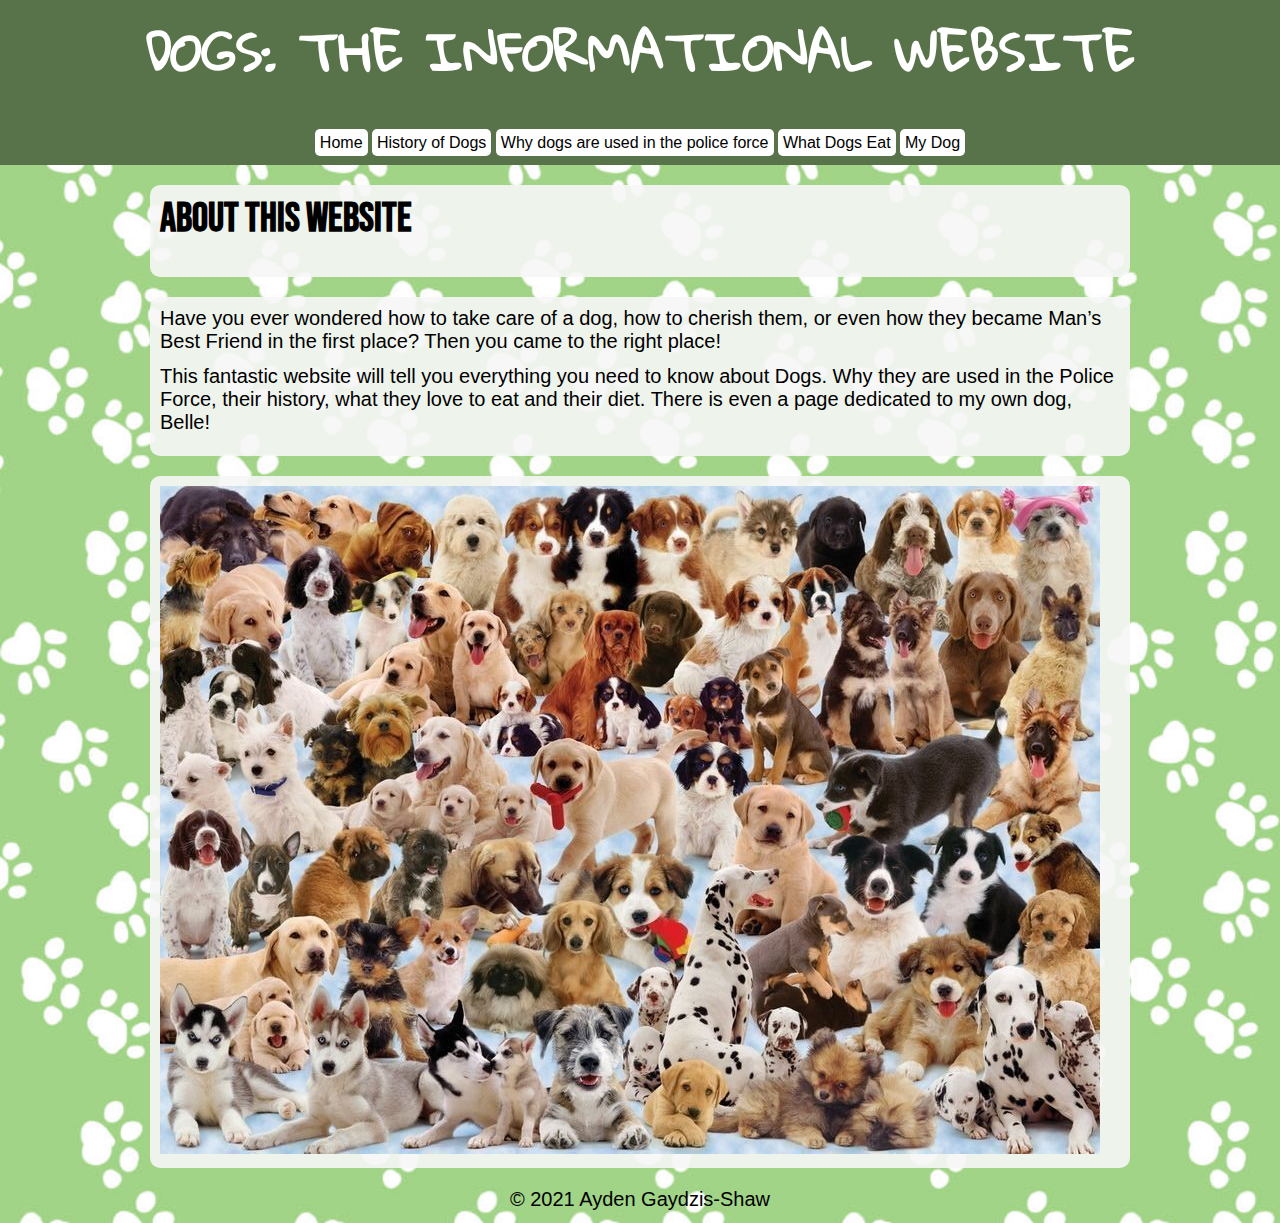
<file: index.html>
<!doctype html>
<html>
	<head>
		<title>Dogs: The Informational Website</title>
		<link href="style.css" rel="stylesheet" type="text/css">
		<link href="https://fonts.googleapis.com/css2?family=Gloria+Hallelujah&display=swap" rel="stylesheet">
		<link href="https://fonts.googleapis.com/css2?family=Bebas+Neue&display=swap" rel="stylesheet">
	</head>
	<body>
<header>
	<h1>Dogs: The Informational Website</h1>
	<nav>
		<ul>
			<li>
				<a href="index.html">Home</a>
			</li>
			<li>
				<a href="history.html">History of Dogs</a>
			</li>
			<li>
				<a href="police.html">Why dogs are used in the police force</a>
			</li>
			<li>
				<a href="diet.html">What Dogs Eat</a>
			</li>
			<li>
				<a href="belle.html">My Dog</a>
			</li>
		</ul>
		</nav>
	</header>
		<main>
<!--Main content here-->
<article class="item">
	<h2>About this Website</h2>
	</article>
<article class="item">
<p>Have you ever wondered how to take care of a dog, how to cherish them, or even how they became Man’s Best Friend in the first place? Then you came to the right place!</p>
<p>This fantastic website will tell you everything you need to know about Dogs. Why they are used in the Police Force, their history, what they love to eat and their diet. There is even a page dedicated to my own dog, Belle!</p>
			</article>
	<article class="item">
		<img src="dogcollage.jpg" alt="Photo of different dog breeds in a collage.">
			</article>
	</main>
	<footer>
		<p>&copy; 2021 Ayden Gaydzis-Shaw</p>
	</footer>
	</body>
</html>
</file>
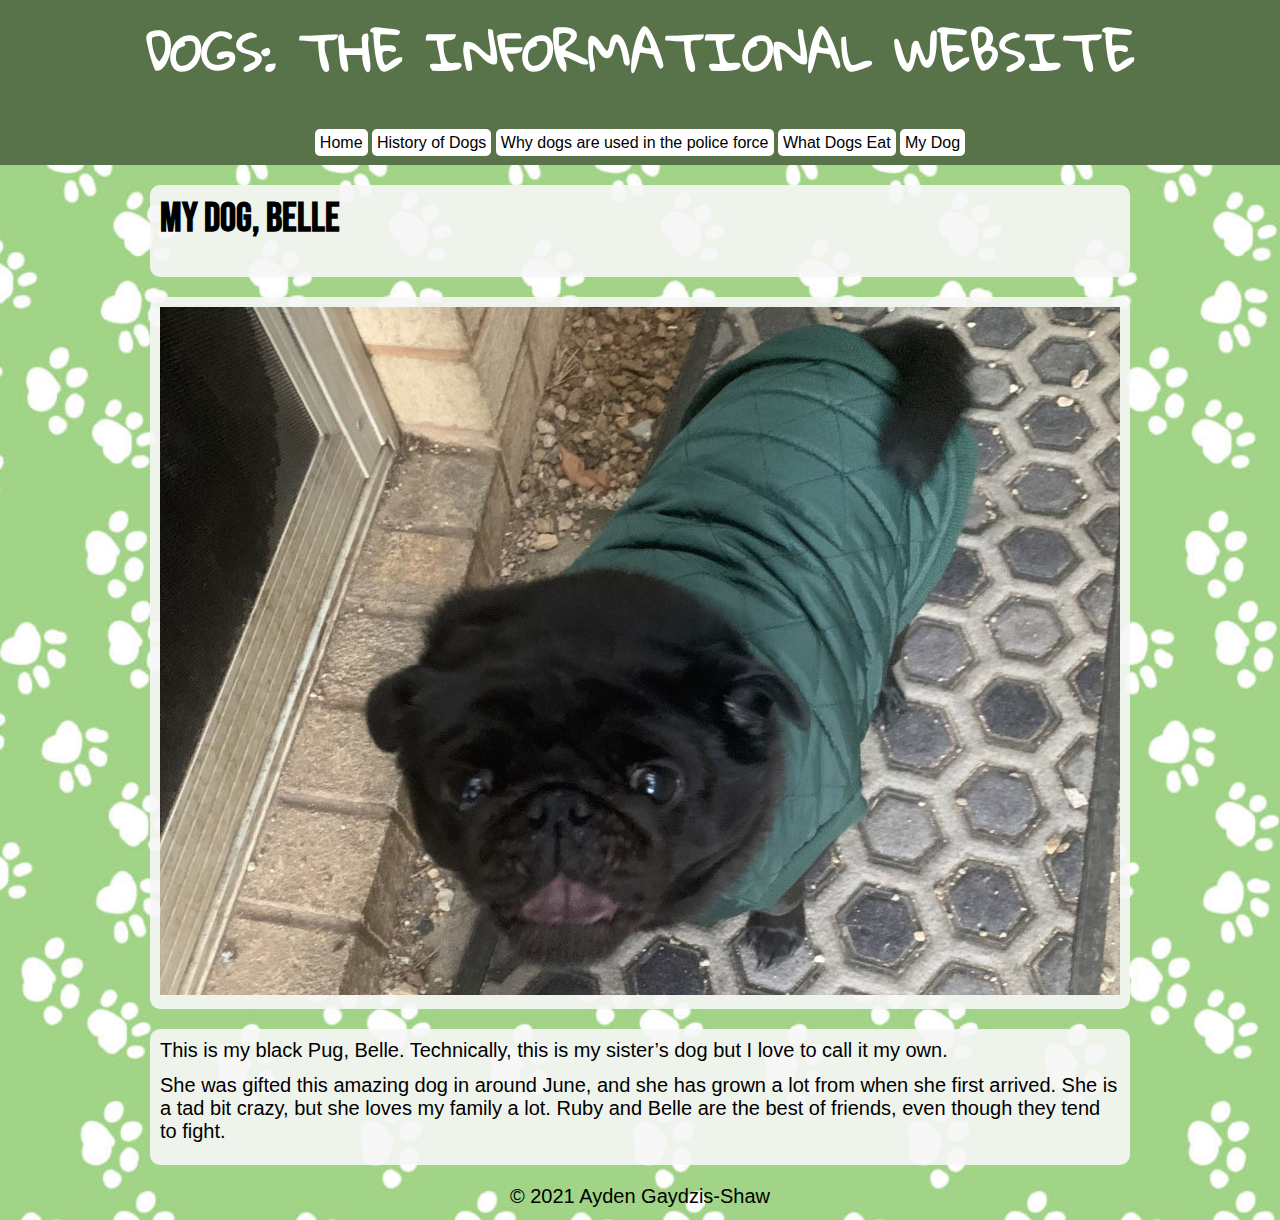
<file: belle.html>
<!doctype html>
<html>
	<head>
		<title>Dogs: The Informational Website</title>
		<link href="style.css" rel="stylesheet" type="text/css">
		<link href="https://fonts.googleapis.com/css2?family=Gloria+Hallelujah&display=swap" rel="stylesheet">
		<link href="https://fonts.googleapis.com/css2?family=Bebas+Neue&display=swap" rel="stylesheet">
	</head>
	<body>
<header>
	<h1>Dogs: The Informational Website</h1>
	<nav>
		<ul>
			<li>
				<a href="index.html">Home</a>
			</li>
			<li>
				<a href="history.html">History of Dogs</a>
			</li>
			<li>
				<a href="police.html">Why dogs are used in the police force</a>
			</li>
			<li>
				<a href="diet.html">What Dogs Eat</a>
			</li>
			<li>
				<a href="belle.html">My Dog</a>
			</li>
		</ul>
		</nav>
	</header>
		<main>
<!--Main content here-->
<article class="item">
	<h2>My Dog, Belle</h2>
	</article>
<article class="item">
	<img src="belle.jpg" alt="Photo of my dog, Belle.">
			</article>
<article class="item">
<p>This is my black Pug, Belle. Technically, this is my sister’s dog but I love to call it my own.</p>
<p>She was gifted this amazing dog in around June, and she has grown a lot from when she first arrived. She is a tad bit crazy, but she loves my family a lot. Ruby and Belle are the best of friends, even though they tend to fight.</p>
			</article>
	</main>
	<footer>
		<p>&copy; 2021 Ayden Gaydzis-Shaw</p>
	</footer>
	</body>
</html>
</file>
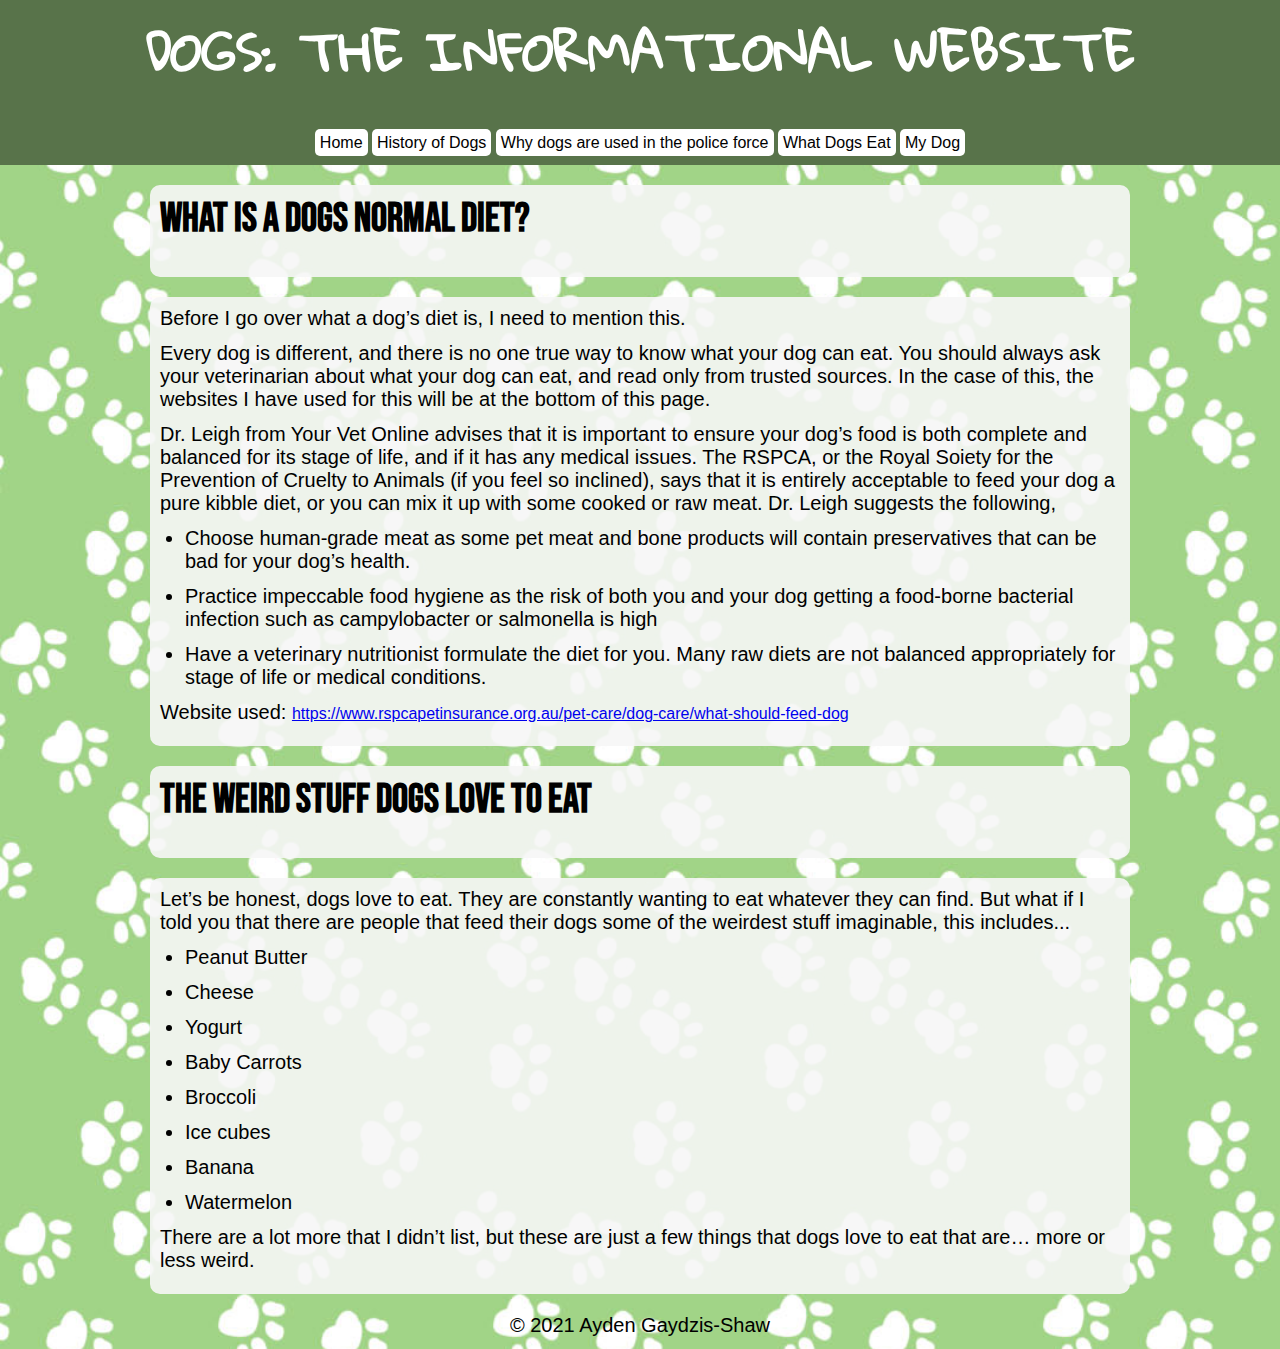
<file: diet.html>
<!doctype html>
<html>
	<head>
		<title>Dogs: The Informational Website</title>
		<link href="style.css" rel="stylesheet" type="text/css">
		<link href="https://fonts.googleapis.com/css2?family=Gloria+Hallelujah&display=swap" rel="stylesheet">
	    <link href="https://fonts.googleapis.com/css2?family=Bebas+Neue&display=swap" rel="stylesheet">
	</head>
	<body>
<header>
	<h1>Dogs: The Informational Website</h1>
	<nav>
		<ul>
			<li>
				<a href="index.html">Home</a>
			</li>
			<li>
				<a href="history.html">History of Dogs</a>
			</li>
			<li>
				<a href="police.html">Why dogs are used in the police force</a>
			</li>
			<li>
				<a href="diet.html">What Dogs Eat</a>
			</li>
			<li>
				<a href="belle.html">My Dog</a>
			</li>
		</ul>
		</nav>
	</header>
		<main>
<!--Main content here-->
<article class="item">
	<h2>What is a dogs normal diet?</h2>
	</article>
<article class="item">
	<p>Before I go over what a dog’s diet is, I need to mention this.</p>
<p>Every dog is different, and there is no one true way to know what your dog can eat. You should always ask your veterinarian about what your dog can eat, and read only from trusted sources. In the case of this, the websites I have used for this will be at the bottom of this page.</p>

<p>Dr. Leigh from Your Vet Online advises that it is important to ensure your dog’s food is both complete and balanced for its stage of life, and if it has any medical issues.
The RSPCA, or the Royal Soiety for the Prevention of Cruelty to Animals (if you feel so inclined), says that it is entirely acceptable to feed your dog a pure kibble diet, or you can mix it up with some cooked or raw meat. Dr. Leigh suggests the following,</p>
<ul>
	<li>Choose human-grade meat as some pet meat and bone products will contain preservatives that can be bad for your dog’s health.</li>
	<li>Practice impeccable food hygiene as the risk of both you and your dog getting a food-borne bacterial infection such as campylobacter or salmonella is high</li>
	<li>Have a veterinary nutritionist formulate the diet for you. Many raw diets are not balanced appropriately for stage of life or medical conditions.</li>
</ul>

	<p>Website used: <a href="https://www.rspcapetinsurance.org.au/pet-care/dog-care/what-should-feed-dog">https://www.rspcapetinsurance.org.au/pet-care/dog-care/what-should-feed-dog</a></p>
			</article>
	<article class="item">
		<h2>The weird stuff dogs love to eat</h2>
			</article>
	<article class="item">
		<p>Let’s be honest, dogs love to eat. They are constantly wanting to eat whatever they can find. But what if I told you that there are people that feed their dogs some of the weirdest stuff imaginable, this includes...</p>
<ul>
	<li>Peanut Butter</li>
	<li>Cheese</li>
<li>Yogurt</li>
<li>Baby Carrots</li>
<li>Broccoli</li>
<li>Ice cubes</li>
<li>Banana</li>
<li>Watermelon</li>
		</ul>
<p>There are a lot more that I didn’t list, but these are just a few things that dogs love to eat that are… more or less weird.</p>
			</article>

	</main>
	<footer>
		<p>&copy; 2021 Ayden Gaydzis-Shaw</p>
	</footer>
	</body>
</html>
</file>
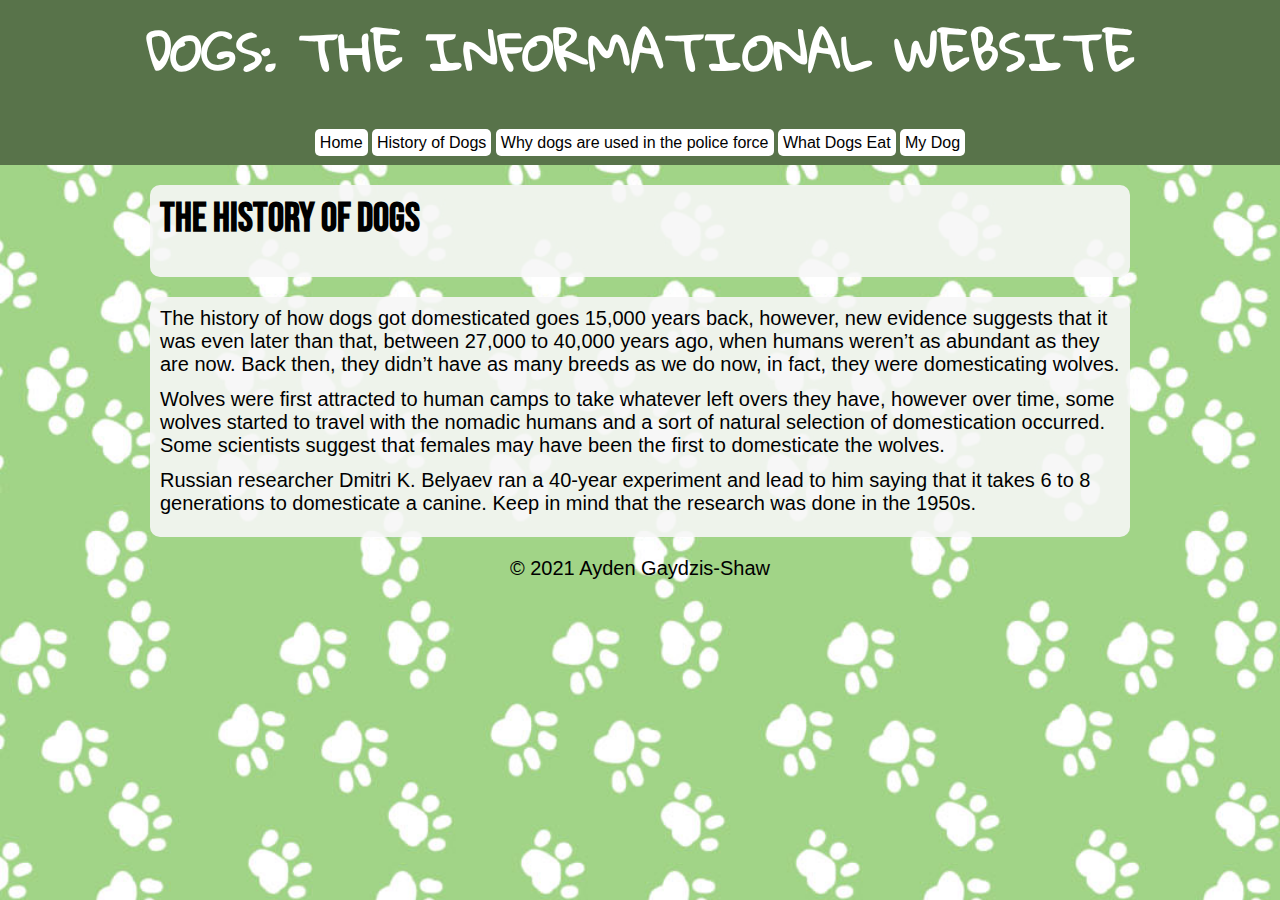
<file: history.html>
<!doctype html>
<html>
	<head>
		<title>Dogs: The Informational Website</title>
		<link href="style.css" rel="stylesheet" type="text/css">
		<link href="https://fonts.googleapis.com/css2?family=Gloria+Hallelujah&display=swap" rel="stylesheet">
		<link href="https://fonts.googleapis.com/css2?family=Bebas+Neue&display=swap" rel="stylesheet">
	</head>
	<body>
<header>
	<h1>Dogs: The Informational Website</h1>
	<nav>
		<ul>
			<li>
				<a href="index.html">Home</a>
			</li>
			<li>
				<a href="history.html">History of Dogs</a>
			</li>
			<li>
				<a href="police.html">Why dogs are used in the police force</a>
			</li>
			<li>
				<a href="diet.html">What Dogs Eat</a>
			</li>
			<li>
				<a href="belle.html">My Dog</a>
			</li>
		</ul>
		</nav>
	</header>
		<main>
<!--Main content here-->
<article class="item">
	<h2>The history of dogs</h2>
	</article>
<article class="item">
<p>The history of how dogs got domesticated goes 15,000 years back, however, new evidence suggests that it was even later than that, between 27,000 to 40,000 years ago, when humans weren’t as abundant as they are now. Back then, they didn’t have as many breeds as we do now, in fact, they were domesticating wolves.</p>
<p>Wolves were first attracted to human camps to take whatever left overs they have, however over time, some wolves started to travel with the nomadic humans and a sort of natural selection of domestication occurred. Some scientists suggest that females may have been the first to domesticate the wolves.</p>
<p>Russian researcher Dmitri K. Belyaev ran a 40-year experiment and lead to him saying that it takes 6 to 8 generations to domesticate a canine. Keep in mind that the research was done in the 1950s.
</p>
			</article>
	</main>
	<footer>
		<p>&copy; 2021 Ayden Gaydzis-Shaw</p>
	</footer>
	</body>
</html>
</file>
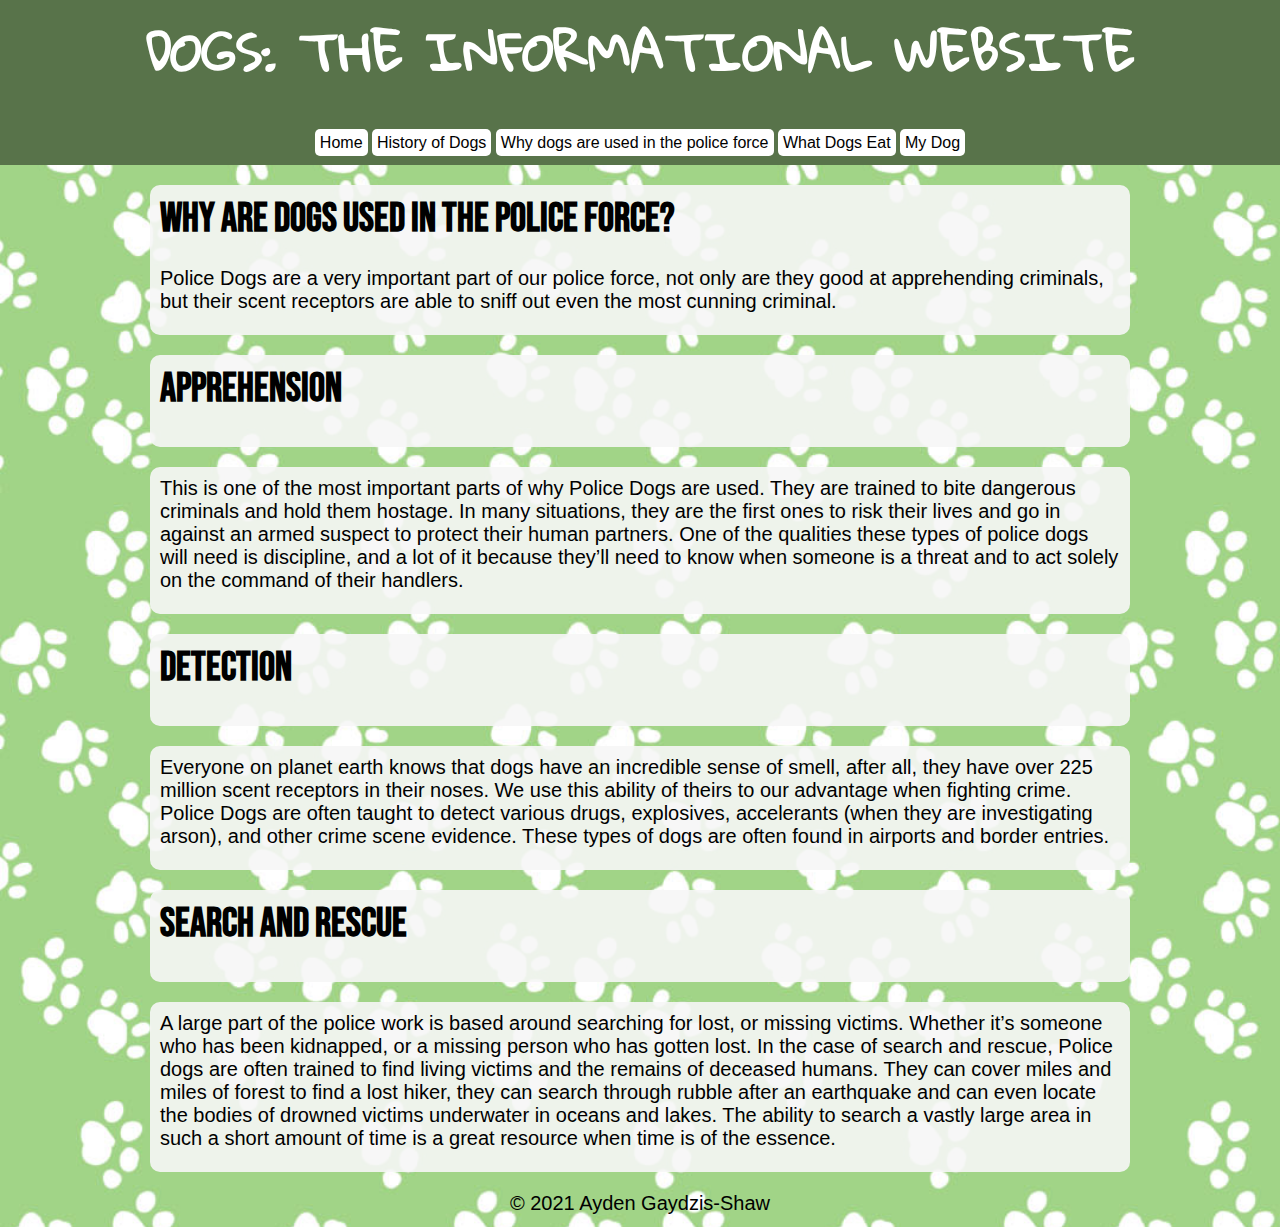
<file: police.html>
<!doctype html>
<html>
	<head>
		<title>Dogs: The Informational Website</title>
		<link href="style.css" rel="stylesheet" type="text/css">
		<link href="https://fonts.googleapis.com/css2?family=Gloria+Hallelujah&display=swap" rel="stylesheet">
		<link href="https://fonts.googleapis.com/css2?family=Bebas+Neue&display=swap" rel="stylesheet">
	</head>
	<body>
<header>
	<h1>Dogs: The Informational Website</h1>
	<nav>
		<ul>
			<li>
				<a href="index.html">Home</a>
			</li>
			<li>
				<a href="history.html">History of Dogs</a>
			</li>
			<li>
				<a href="police.html">Why dogs are used in the police force</a>
			</li>
			<li>
				<a href="diet.html">What Dogs Eat</a>
			</li>
			<li>
				<a href="belle.html">My Dog</a>
			</li>
		</ul>
		</nav>
	</header>
		<main>
<!--Main content here-->
<article class="item">
	<h2>Why are dogs used in the police force?</h2>
<p>Police Dogs are a very important part of our police force, not only are they good at apprehending criminals, but their scent receptors are able to sniff out even the most cunning criminal.</p>
			</article>
	<article class="item">
	<h2>Apprehension</h2>
	</article>
		<article class="item">
<p>This is one of the most important parts of why Police Dogs are used. They are trained to bite dangerous criminals and hold them hostage. In many situations, they are the first ones to risk their lives and go in against an armed suspect to protect their human partners. One of the qualities these types of police dogs will need is discipline, and a lot of it because they’ll need to know when someone is a threat and to act solely on the command of their handlers.</p>
			</article>
	<article class="item">
	<h2>Detection</h2>
			</article>
	<article class="item">
<p>Everyone on planet earth knows that dogs have an incredible sense of smell, after all, they have over 225 million scent receptors in their noses. We use this ability of theirs to our advantage when fighting crime. Police Dogs are often taught to detect various drugs, explosives, accelerants (when they are investigating arson), and other crime scene evidence. These types of dogs are often found in airports and border entries.</p>
					</article>
	<article class="item">
	<h2>Search and Rescue</h2>
					</article>
	<article class="item">
<p>A large part of the police work is based around searching for lost, or missing victims. Whether it’s someone who has been kidnapped, or a missing person who has gotten lost. In the case of search and rescue, Police dogs are often trained to find living victims and the remains of deceased humans. They can cover miles and miles of forest to find a lost hiker, they can search through rubble after an earthquake and can even locate the bodies of drowned victims underwater in oceans and lakes. The ability to search a vastly large area in such a short amount of time is a great resource when time is of the essence.</p>
			</article>
	</main>
	<footer>
		<p>&copy; 2021 Ayden Gaydzis-Shaw</p>
	</footer>
	</body>
</html>
</file>
<file: style.css>
*{
	margin: 0;
	padding: 0;
	box-sizing: border-box;
	font-size: 16px;
}

img,
iframe {
	max-width: 100%;
	height: auto;
	/* so that aspect ratio is kept even if height is declared in markup */
	border: 0;
	/* this stops a border if the image is inside a link */
}

/* This is a CSS comment
Always comment your work to explain what you are doing. */
body {
	font-family: 'Arial', sans-serif;
}

/*
background color defaults
Note that HTML and CSS use American spelling (color not colour). */
body {
	background-color: orange;
}
header {
	background-color: #58734A;
}
/* Note that if we want a number of different elements to have the same style, we just comma separate them. */
header, footer {
	text-align: center;
}

/* TYPOGRAPHY */
h1 {
    font-size:50px;
	font-family: 'Gloria Hallelujah', cursive;
    color: #FFFFFF; /* white */
    text-transform: uppercase;
   } 
h2 {
    font-size: 40px;
    font-family: 'Bebas Neue', cursive;
    text-transform: uppercase;
   }
footer {
	color: black
   }
p {
	color: black;
	font-size: 20px;
}
li {
	color: black;
	font-size: 20px
}
blockquote {
	font-family: 'Arial', sans-serif;
}
h1,h2,p,li {
            padding-bottom: 0.6em; 
           }


.item {
       background-color: lightgreen;
       padding:1%;
       margin:1%; 
       margin-bottom: 20px; 
       margin-top: 20px; 
       border-radius:10px;
}
/* let's bring the width in a little */
/* check it out - we're responsive without even trying! */ 
main {
/* There's rarely any time you should set an explicit width. Always use max-width wherever possible. */
     max-width: 1000px;
/* Change the above to width: 1000px and see what happens with responsive */
     margin-left: auto;
     margin-right: auto; 
      }

/* let's talk about nesting */ 
.item li {
          margin-left: 25px;
}
blockquote {
text-transform: uppercase; 
font-style: italic;
}


nav {
text-align: center;
}
nav li {
display: inline-block;
}
/* nav li a, or nav a ?? */ nav a {
background: white; 
color: black;
padding: 5px; 
text-decoration: none; 
border-radius: 5px;
}
nav a:hover {
background: orange;
}
body {
background-color: black;
background-image: url(BG.jpg); 
background-repeat: no-repeat; 
background-size: cover;
}
/* Media Query - Responsive */
@media screen and (min-width: 500px ) { 
body {
background-color: #7903B6;
font-family: 'Arial', sans-serif;
}
.item {
background-color: rgba(246,246,246,0.90);
} 
h2{
font-family: 'Bebas Neue', cursive; }
}
@media screen and (min-width: 768px){ 
body {
background-color: black; 
background-image: url(BG.jpg); 
background-repeat: no-repeat; 
background-size: cover;
}
.item {

background-color: 102,102,204,0.9; 

}
        footer {
        color: white;
        clear: both; 
	}}
input[type=text], select {
  width: 100%;
  padding: 12px 20px;
  margin: 8px 0;
  display: inline-block;
  border: 1px solid #ccc;
  border-radius: 4px;
  box-sizing: border-box;
}

input[type=submit] {
  width: 100%;
  background-color: #4CAF50;
  color: white;
  padding: 14px 20px;
  margin: 8px 0;
  border: none;
  border-radius: 4px;
  cursor: pointer;
}

input[type=submit]:hover {
  background-color: #45a049;
}

div {
  border-radius: 5px;
  background-color: #f2f2f2;
  padding: 20px;
}
</file>
